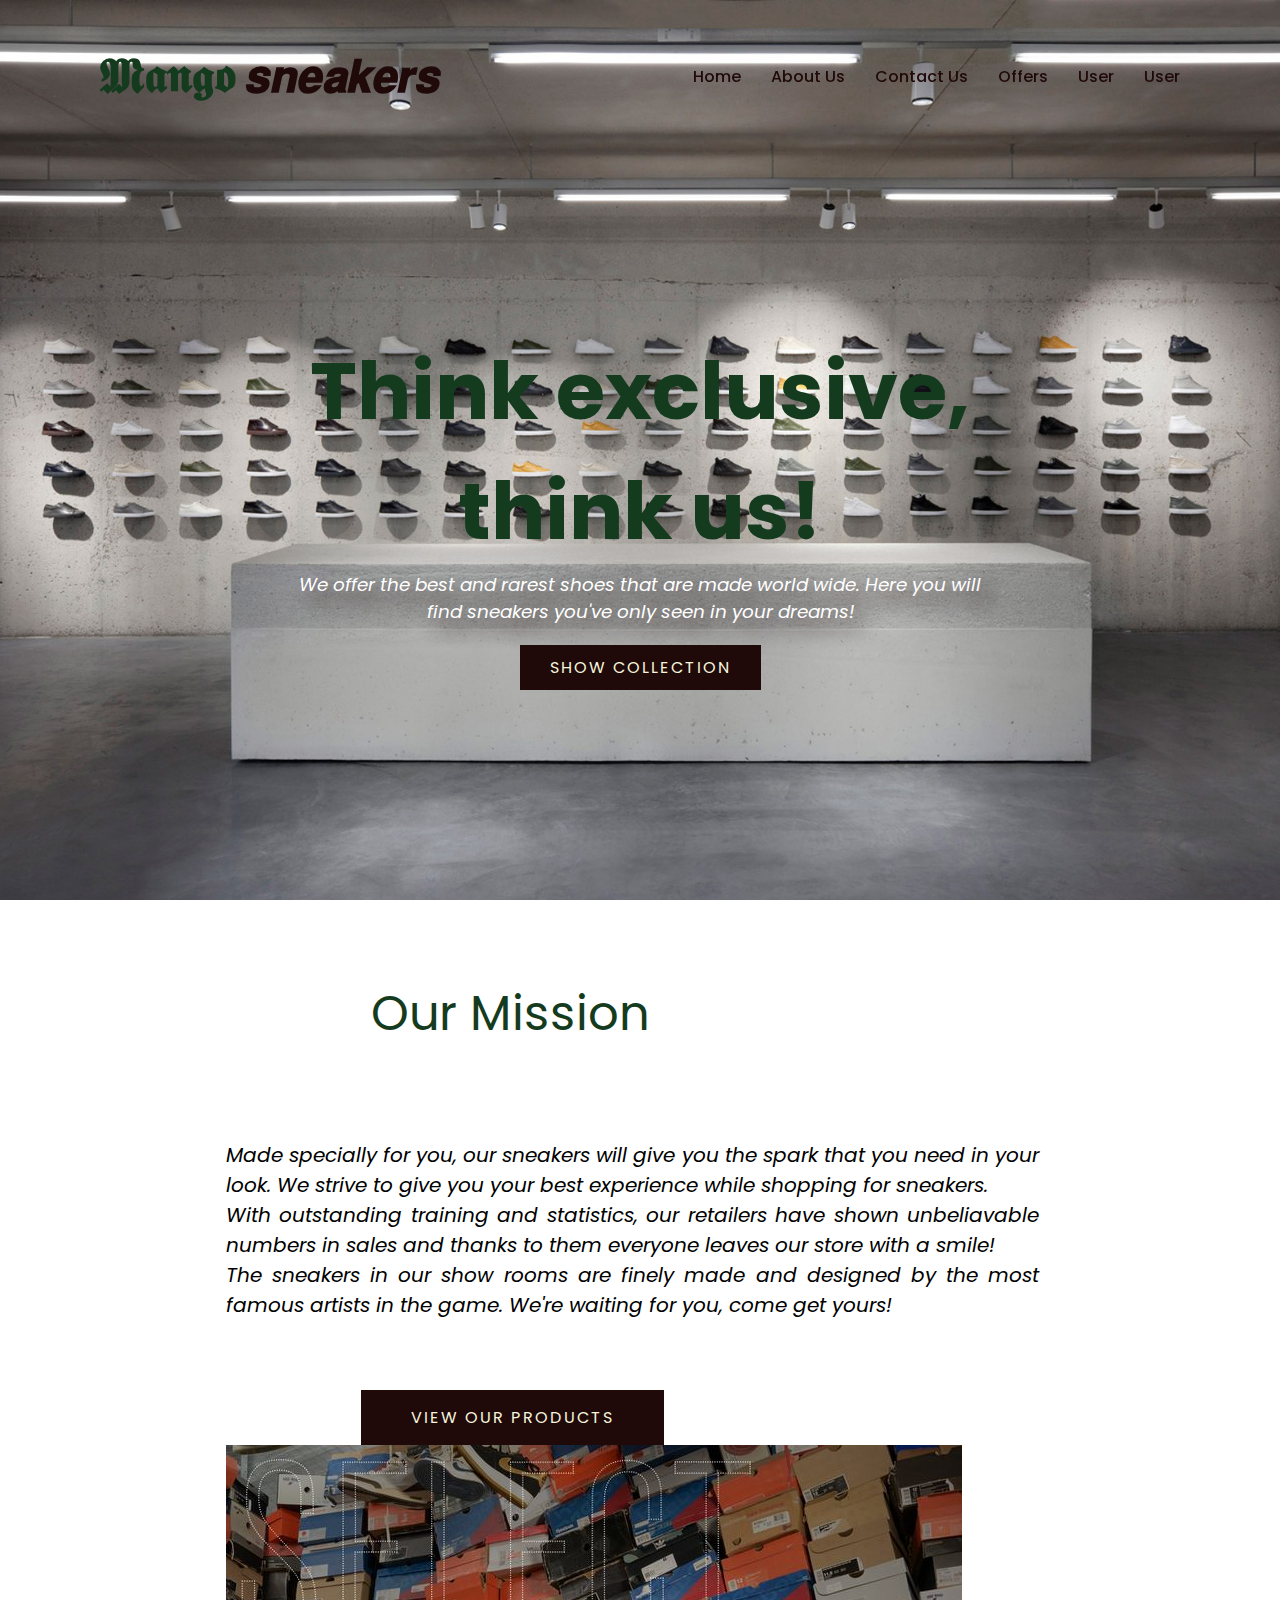
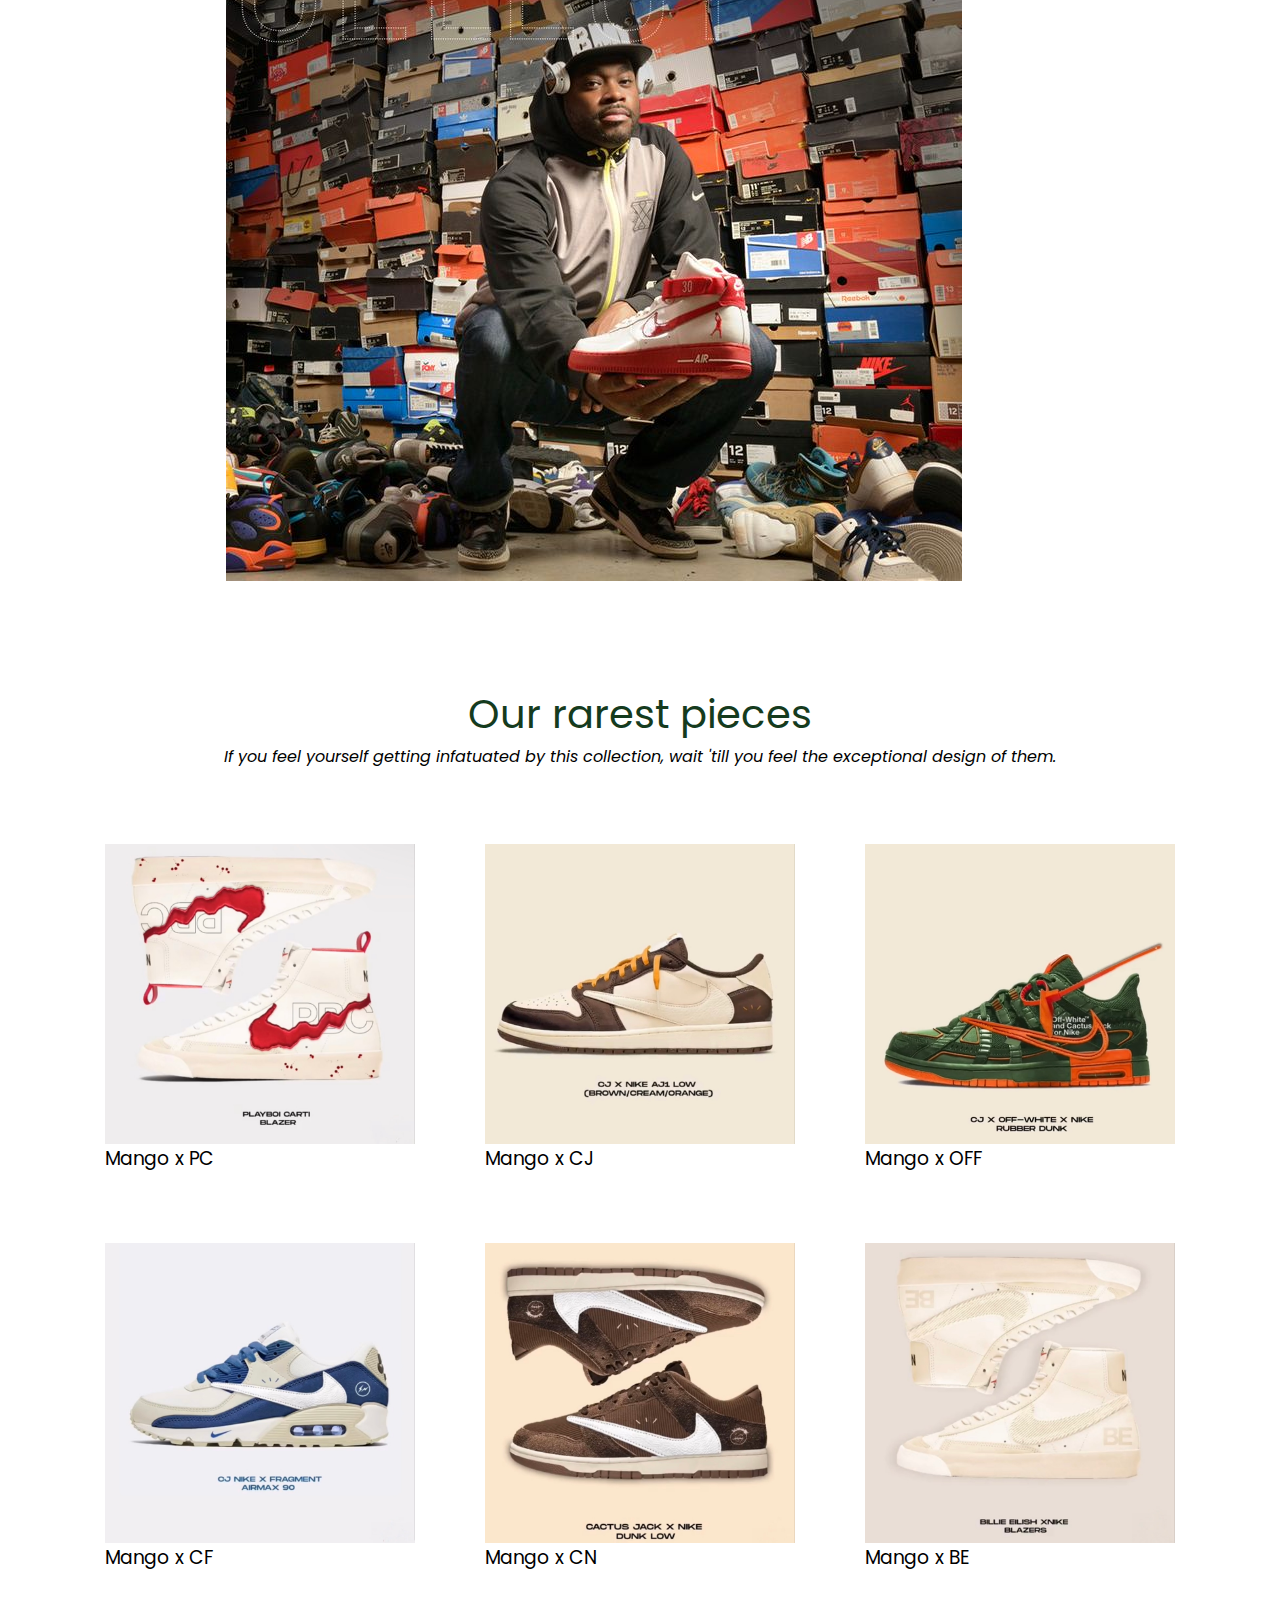
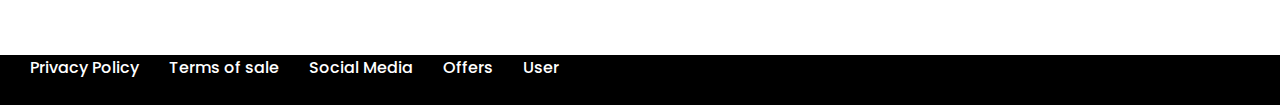
<file: index.html>
<!DOCTYPE html>
<html lang="en">
<head>
    <meta charset="UTF-8">
    <meta name="viewport" content="width=device-width, initial-scale=1.0">
    <title>Shop</title>
    <link rel="stylesheet" href="style.css"/>

</head>
<body class="home">
    <header>
        <a href="#" class="logo">𝕸𝖆𝖓𝖌𝖔<span> 𝙨𝙣𝙚𝙖𝙠𝙚𝙧𝙨</span></a>
        <ul class="nav">
            <li><a href="index.html">Home</a></li>
            <li><a href="aboutUs.html">About Us</a></li>
            <li><a href="contactus.php">Contact Us</a></li>
            <li><a href="offers.html">Offers</a></li>
            <li><a href="user.php">User</a></li>
            <li><a href="collabs.html">User</a></li>
        </ul>
    </header>



    <section class="banner" id="banner">
        <div class="content">
            <h2><br>Think exclusive, think us!</h2> 
            <p>We offer the best and rarest shoes that are made 
                world wide. Here you will find sneakers you've only seen in your dreams!
            </p>


            <a href="#" class="btn">Show Collection</a>

        </div>
    </section>


   <section class="Whatwedo" id="Whatwedo">
       <div class="row">
           <div class="col">
               <h2 class="title">Our Mission</h2>
               <p>
                   <br/><br/><br/>
                Made specially for you, our sneakers will give you the spark that you need in your look.
                We strive to give you your best experience while shopping for sneakers.<br/>
                With outstanding training and statistics, our retailers have shown unbeliavable numbers
                in sales and thanks to them everyone leaves our store with a smile!<br/>
                The sneakers in our show rooms are finely made and designed by the most famous artists in the game.
                We're waiting for you, come get yours!
               </p>
               <a href="#" class="btn2">View our products</a>
           </div>
           <div class="col">
               <div class="img">
                   <img src="img/af37ff65ed3c29e433ac4f7bb1ab9aba--shoe-game-famous-people.jpg"/>
               </div>
           </div>
       </div>
   </section>

<section class="products" id="products">
    <div class="title2">
       <h2 class="title">Our rarest pieces</h2>
       <p>If you feel yourself getting infatuated by this collection,
           wait 'till you feel the exceptional design of them.
       </p>
    </div>
       <div class="content">
           <div class="box">
                <div class="img">
                 <img src="img/OFF.jpg">
               </div>
               <div class="imgTxt">
                   <h3>Mango x OFF</h3>
                </div>
            </div>
            <div class="box">
                 <div class="img">
                  <img src="img/CJ.jpg">
                </div>
                <div class="imgTxt">
                    <h3>Mango x CJ</h3>
                 </div>
             </div>
           <div class="box">
            <div class="img">
             <img src="img/PC.jpg">
           </div>
           <div class="imgTxt">
               <h3>Mango x PC</h3>
            </div>
        </div>
        <div class="box">
            <div class="img">
             <img src="img/BE.jpg">
           </div>
           <div class="imgTxt">
               <h3>Mango x BE</h3>
            </div>
        </div>
        <div class="box">
            <div class="img">
             <img src="img/CN.jpg">
           </div>
           <div class="imgTxt">
               <h3>Mango x CN</h3>
            </div>
        </div>
        <div class="box">
             <div class="img">
              <img src="img/CF.jpg">
            </div>
            <div class="imgTxt">
                <h3>Mango x CF</h3>
             </div>
         </div>
       </div>
       
   </section>

    <script type="text/javascript">
    //hide and show--toggle, dmth checks for visibility
    //scrollY-property of the Window interface, kthen numrin e pixel-ave qe dokumenti eshte currently scrolled vertikalisht ne nje dritare
    //If the document isn't scrolled at all up or down, then scrollY is 0... bon edhe pa ata?
    window.addEventListener('scroll',function(){
        const header= document.querySelector('header');
        header.classList.toggle("sticky",window.scrollY>0)
    })
    </script>

            <footer>
             <div class="footer-div">   
                <ul class="navv">
            <li><a href="#bannerr">Privacy Policy</a></li>
            <li><a href="#about">Terms of sale </a></li>
            <li><a href="contactUs.html">Social Media</a></li>
            <li><a href="#treatment">Offers</a></li>
            <li><a href="#user">User</a></li>
            </ul> 
    </div>
</footer>
</body>
</html>
</file>
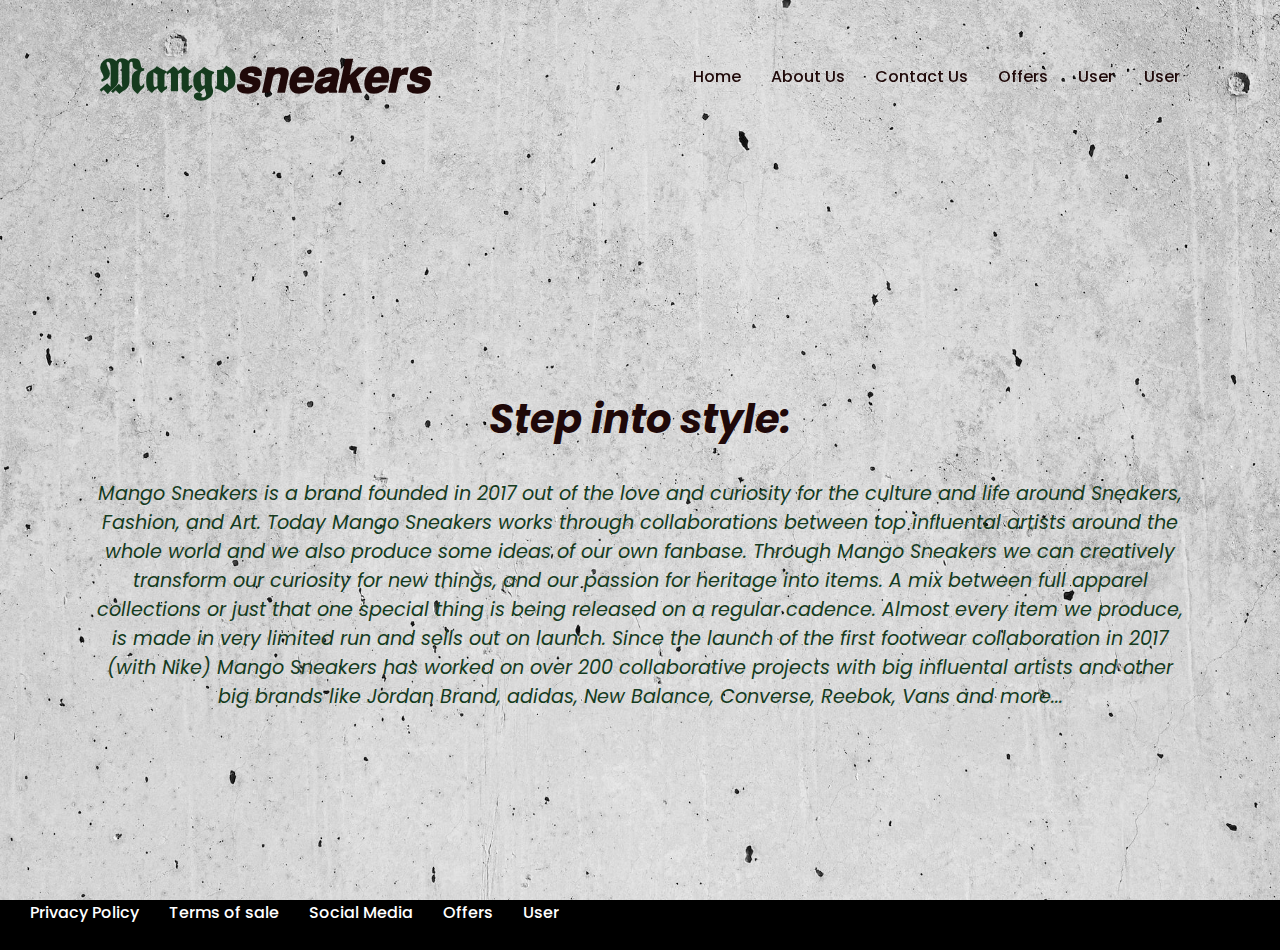
<file: aboutUs.html>
<!DOCTYPE html>
<html lang="en">
<head>
    <meta charset="UTF-8">
    <meta name="viewport" content="width=device-width, initial-scale=1.0">
    <title>Contact Us</title>
    <link rel="stylesheet" href="style.css"/>

</head>
<body class="aboutUs">

    <header>
        <a href="#" class="logo">𝕸𝖆𝖓𝖌𝖔<span>𝙨𝙣𝙚𝙖𝙠𝙚𝙧𝙨</span></a>
        <ul class="nav">
            <li><a href="index.html">Home</a></li>
            <li><a href="#about">About Us</a></li>
            <li><a href="contactus.php">Contact Us</a></li>
            <li><a href="offers.html">Offers</a></li>
            <li><a href="user.php">User</a></li>
            <li><a href="collabs.html">User</a></li>
        </ul>
    </header>

    <section class="banner3">

    <section class="step">
        <h1>
            Step into style: 
        </h1>
<p>
    Mango Sneakers is a brand founded in 2017 out of the love and curiosity for the culture and life around Sneakers, Fashion, and Art.
    Today Mango Sneakers works through collaborations between top influental artists around the whole world 
    and we also produce some ideas of our own fanbase.
    Through Mango Sneakers we can creatively transform our curiosity for new things, and our passion for heritage into items.
     A mix between full apparel collections or just that one special thing is being released on a regular cadence.
      Almost every item we produce, is made in very limited run and sells out on launch.
       Since the launch of the first footwear collaboration in 2017 (with Nike) 
       Mango Sneakers has worked on over 200 collaborative projects with big influental artists and other big brands like
     Jordan Brand, adidas, New Balance, Converse, Reebok, Vans and more...
       
</p>


</section>
    </section>


    <script type="text/javascript">
        //hide and show--toggle, dmth checks for visibility
        //scrollY-property of the Window interface, kthen numrin e pixel-ave qe dokumenti eshte currently scrolled vertikalisht ne nje dritare
        //If the document isn't scrolled at all up or down, then scrollY is 0... bon edhe pa ata?
        window.addEventListener('scroll',function(){
            const header= document.querySelector('header');
            header.classList.toggle("sticky",window.scrollY>0)
        })
        </script>

<footer>
    <div class="footer-div">   
       <ul class="navv">
   <li><a href="#bannerr">Privacy Policy</a></li>
   <li><a href="#about">Terms of sale </a></li>
   <li><a href="contactUs.html">Social Media</a></li>
   <li><a href="#treatment">Offers</a></li>
   <li><a href="#user">User</a></li>
   </ul> 
</div>
</footer>

    </body>

</html>
</file>
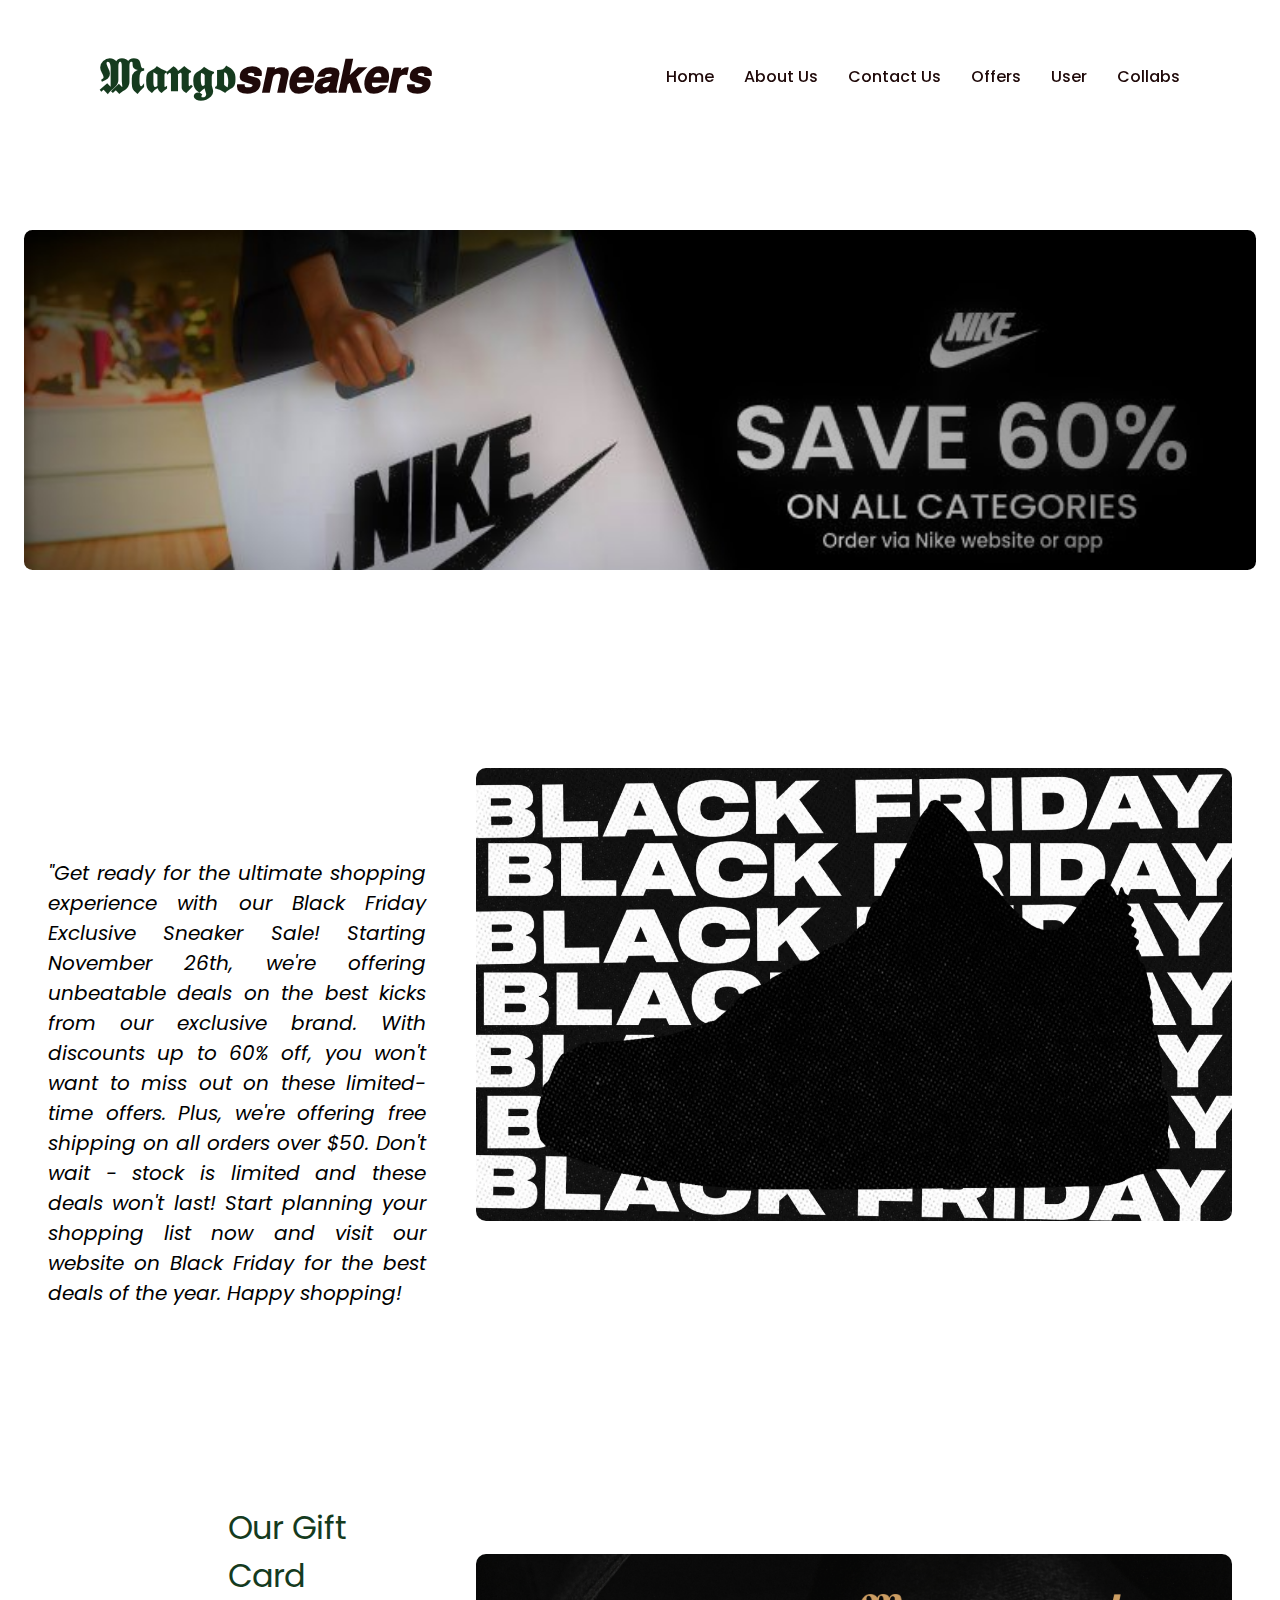
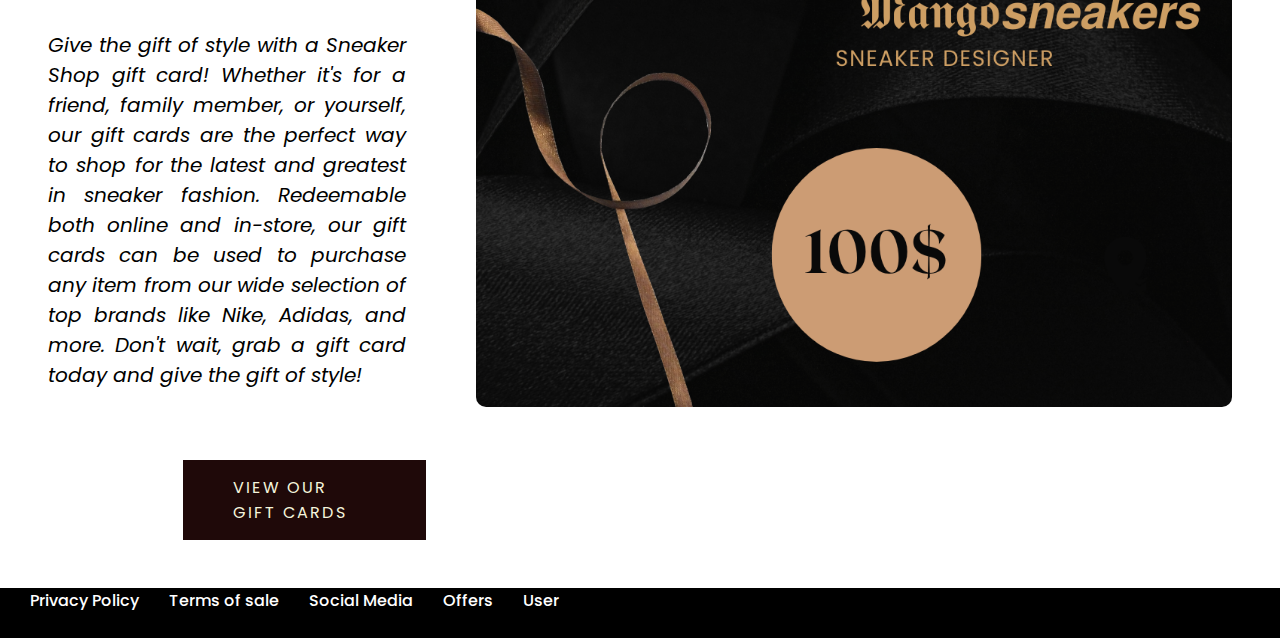
<file: offers.html>
<!DOCTYPE html>
<html lang="en">
<head>
    <meta charset="UTF-8">
    <meta name="viewport" content="width=device-width, initial-scale=1.0">
    <title>Contact Us</title>
    <link rel="stylesheet" href="style.css"/>


</head>
<body>

    <header>
        <a href="#" class="logo">𝕸𝖆𝖓𝖌𝖔<span>𝙨𝙣𝙚𝙖𝙠𝙚𝙧𝙨</span></a>
        <ul class="nav">
            <li><a href="index.html">Home</a></li>
            <li><a href="aboutUs.html">About Us</a></li>
            <li><a href="contactUs.php">Contact Us</a></li>
            <li><a href="offers.html">Offers</a></li>
            <li><a href="user.php">User</a></li>
            <li><a href="collabs.html">Collabs</a></li>
        </ul>
    </header>



    <section class="offer1" id="banner">
        <div class="content">
           
           
        </div>
    </section>

    <section class="Whatwedo" id="Whatwedo">
        <div class="rowO">
            <div class="colO">
                <p>
                    <br/><br/><br/>
                    "Get ready for the ultimate shopping experience with our Black Friday Exclusive Sneaker Sale! Starting November 26th,
                     we're offering unbeatable deals on the best kicks from our exclusive brand.
                     With discounts up to 60% off, you won't want to miss out on these limited-time offers.
                     Plus, we're offering free shipping on all orders over $50.
                     Don't wait - stock is limited and these deals won't last!
                     Start planning your shopping list now and visit our website on Black Friday for the best deals of the year. Happy shopping!
                </p>

            </div>

            <div class="col">
                <div class="sale">
                    <img src="img/wff9vk1v71ukoug37upx123.png"/>
                </div>
            </div>
        </div>
    </section>



    <section class="offer2" id="offer2">
        <div class="row2">
            <div class="col2">
                <h2 class="titleGift">Our Gift Card</h2>
                <p>
                    <br/>
                    Give the gift of style with a Sneaker Shop gift card!
                     Whether it's for a friend, family member, or yourself,
                     our gift cards are the perfect way to shop for the latest and greatest in sneaker fashion.
                     Redeemable both online and in-store,
                     our gift cards can be used to purchase any item from our wide selection of top brands like
                     Nike, Adidas, and more. Don't wait, grab a gift card today and give the gift of style!
                </p>
                <a href="#" class="btn2">View our Gift Cards</a>
            </div>
            <div class="col">
                <div class="img2">
                    <img src="img/MANGO SNEAKERSfinal.png"/>
                </div>
            </div>
        </div>
    </section>





    <footer>
        <div class="footer-div">   
           <ul class="navv">
       <li><a href="#bannerr">Privacy Policy</a></li>
       <li><a href="#about">Terms of sale </a></li>
       <li><a href="contactUs.html">Social Media</a></li>
       <li><a href="#treatment">Offers</a></li>
       <li><a href="#user">User</a></li>
       </ul> 
</div>
</footer>

    <script type="text/javascript">
        //hide and show--toggle, dmth checks for visibility
        //scrollY-property of the Window interface, kthen numrin e pixel-ave qe dokumenti eshte currently scrolled vertikalisht ne nje dritare
        //If the document isn't scrolled at all up or down, then scrollY is 0... bon edhe pa ata?
        window.addEventListener('scroll',function(){
            const header= document.querySelector('header');
            header.classList.toggle("sticky",window.scrollY>0)
        })
        </script>

    </body>

</html>
</file>
<file: style.css>
@import url('https://fonts.googleapis.com/css?family=Poppins:200,300,400,500,600,700,800,900&display=swap');

*{
    margin:0;
    padding: 0;
    box-sizing:border-box ;
    font-family: 'Poppins', sans-serif;
    scroll-behavior: smooth;
}
.home{
    min-height: 1000px;
    width: 100%;
}

p{
    font-weight:400;
    font-style: oblique;
    color:black;
}

.banner{
    display: flex;
    position:relative;
    width:100%;
    min-height:100vh;
    justify-content: center;
    align-items: center;
    background: url(img/ETQ-Store-Amsterdam-by-Studio-Jos-van-Dijk_dezeen_1568_7.jpg);
    background-size: cover;
}

.banner .content{
    max-width:700px;
    text-align:center;
}

.banner .content h2{
    font-size: 5em;
    color: rgb(21, 59, 30);
}
.banner .content p{
    font-size: 1.15em;
    color: white;
    text-shadow: 10px 10px 20px #1f0909 ;
}

.btn{
    font-size:1em;
    color: beige;
    background:#1f0909;
    display:inline-block;
    padding: 10px 30px;
    margin-top: 20px;
    text-transform: uppercase;
    text-decoration: none;
    letter-spacing: 2px;
    transition:0.5s;
}

.btn2{
    font-size:1em;
    color: beige;
    background:#1f0909;
    display:inline-block;
    padding: 15px 50px;
    margin-left: 135px;
    margin-top: 70px;
    text-transform: uppercase;
    text-decoration: none;
    letter-spacing: 2px;
    transition:0.5s;
}

.btn:hover{
    letter-spacing: 4px;
}

.btn2:hover{
    letter-spacing: 6px;
}


header{
    display:flex;
    justify-content: space-between;
    align-items: center;
    position: fixed;
    transition: 0.5s;
    top:0;
    left: 0;
    width:100%;
    padding: 40px 100px;
    z-index: 10000;
}

header.sticky{
    background: white;
    padding:10px 100px ;
    box-shadow: 0 20 20px #1f0909;
}

header.sticky .logo span{
    color:#1f0909;
}
header .sticky .nav li a {
    color:white;
}

header .logo{
    color: rgb(21, 59, 30);
    font-weight: 800;
    font-size: 3em;
    text-decoration: none;
}
header .logo span{
    color:#1f0909;
}

header .nav{
    display: flex;
    position: relative;
}
header .nav li{
    list-style: none;
    margin-left: 30px;
}
header .nav li a{
    text-decoration: none;
    color: #1f0909;
    font-weight: 500;
}
header .nav li a:hover{
    color: #1f0909;
    letter-spacing: 1px;
    text-decoration: underline;

}
section{
    padding:48px;
}

.row{
    position:relative;
    width:100%;
    display: flex;
    justify-content: space-between;
    
}

 .row .col{
    position: relative;
    width: 70%;
    /*line-height: 1cm;*/
}
 .row .col h2{
    color: rgb(21, 59, 30);
    font-size: 3em ;
    font-weight: 400;
    margin-top: 30px;
    margin-left: 145px;
} 

.row .col p{
    font-size: 20px ;
    margin-right: 15px;
}


.row .col .img{
    position: relative;
    width:100%;
    height:100% ;
    
    font-family: 'Poppins', sans-serif;
}

 /*.row .col .img img{
    position: absolute;
    top: 0;
    left: 0;
    width: 100%;
    height:100%;
    object-fit: cover;
} */



.title2{
    width: 100%;
    display: flex;
    justify-content: center;
    align-items: center;
    flex-direction: column;
}

.products .content{
    display: flex;
    justify-content: center;
    flex-direction: row-reverse;
    flex-wrap: wrap;
    margin-top: 40px;
}

.products .content .box{
    width: 340px;
    margin:20px;
    border: 15px solid #fff;
    box-shadow: 0 20 35px rgba(0, 0, 0, 0.08);
}

.products .content .box .img {
    position: relative;
    width: 100%;
    height: 300px;
}

.products .content .box .img img{
    position: absolute;
    top: 0;
    left: 0;
    width: 100%;
    height: 100%;
    object-fit: cover;
}

.products .content .box .imgTxt {
    padding: 15px 0 20;

}
.products .content .box .imgTxt h3{
    font-weight: 400;
    color: black;
}


/*
.lista2-div{
   display: flex;
   list-style-type: none;
}

.lista2-div li{
  margin-left: 20%;
  color: whitesmoke;
  margin-top: 20px;
  margin-top: 0%;
  color: white;
  
}
.lista2-div a{
  color: white;
}*/

.footer-div {
      height: 50px ;
      display: flex;
      background-color: black;;
    }

footer .navv{
    display: flex;
    position: relative;
}
footer .navv li{
    list-style: none;
    margin-left: 30px;
}
footer .navv li a{
    text-decoration: none;
    color: white;
    font-weight: 500;
}


/*------------------About Us----------------------*/

.aboutUs {
    width: 100%;
    height: 100%;
    margin: 0;
    padding: 0;
    overflow-x: hidden;
}

.banner3 {
    display: flex;
    position:relative;
    width:100%;
    min-height:100vh;
    justify-content: center;
    align-items: center;
    background: url(img/wesley-tingey--Irs24DzLxM-unsplash.jpg);
    background-size: cover; 

}

.step h1 {
    display:block;
    text-align: center;
    margin-top: 200px;
    font-style: oblique;
    font-size: 2.5em;
    color: #1f0909;
}

.step p {
    display: block;
    text-align: center;
    font-size: 1.2em;
    margin-top: 30px;
    color: rgb(21, 59, 30);
}



/*------------------CONTACT US---------------*/



.form-status {
    padding:8px;
    text-align: center;
    color:white;
    margin-top:8px;
    margin-bottom:-24px;
  }


.banner2 {
    display: flex;
    position:relative;
    width:100%;
    min-height:100vh;
    justify-content: center;
    align-items: center;
    background: url(img/volfangel-edited-j6aqzlHxNk-unsplash.jpg);
    background-size: cover; 
}

.roww

{

    width:100%;
   
    display: flex;

    position:relative; 

    justify-content: space-between;

}

.col-1

{

    flex-basis: 50%;

    min-width: 300px;

}

.contact{
    display: flex;
    position:relative;
    width:100%;
    min-height:100vh;
    justify-content: center;
    align-items: center;
 
}
.title3{
    width: 100%;
    display: flex;
    justify-content: center;
    align-items: center;
    flex-direction: column;
}
.contact .title3{
    max-width:900px;
    text-align:center;
}

.contact .title3 h2{
    font-size: 5em;
    color: white;
   opacity: 0.5;
}
.contact .title3 p{
    font: 1em sans-serif;
    color: white;
    opacity: 0.5;
}

.contact .formContact{

    margin-left: 150px;
    margin-top: 50px;
        width: 300px;
    
        height: 400px;
    
        position: relative;
    
        top: 50px;
    
        left: 120px;
    
        background: rgba(0,0,0,0.6);
}

.formContact{

    position: relative;

	margin: 0 auto 100px;

	padding: 45px;

    text-align: center;
}



.formContact .inputBox{

    font-family: sans-serif;

    opacity: 0.7;

	outline: none;

    border: none;

    border-bottom: 1px solid black;

	width: 100%;

	margin: 0 0 15px;

	padding: 15px;

	font-size: 14px;
}


.inputBox h3 {
    color: white;
}



/*------------------ContactUsPart2----------------------*/

  /* Form */


.main-form {
    background: rgb(125, 111, 91);
    padding-top: 50px;
    padding-right: 20px;
    padding-bottom: 50px;
    padding-left: 20px;
    background-color: rgba (0, 0, 0, 0.1);
}

.form-group {
  position: relative;
  margin-bottom: 28px;
}

.gt-input {
  width:400px;
  height:48px; 
  padding:0 20px;
  font-size:20px;
  border:0;
}

.gt-text {
  padding:10px 20px;
  height:100px;
  width:100%;
  font-family:"Roboto";
  font-size:20;
}

.gt-input:focus {
  outline:none;
}

.form-group label {
  position: absolute;
  font-size:18px;
  color:pink;
  transition: all .4s;
  top:24px;
  transform:translateY(-50%);
  margin-left:24px;
  cursor:text;
  z-index: 1;
}

.gt-button {
  width:100%;
  height:60px;
  font-size:20px;
  text-transform: uppercase;
  letter-spacing: 4px;
  border:0;
  color:white;
  background:#00485a;
  transition:.4s;
  cursor: pointer;
}

.gt-button:hover {
  background:#01708b;
}

.form-status {
  padding:8px;
  text-align: center;
  color:white;
  margin-top:8px;
  margin-bottom: -10px;
}

.move-up {
  margin-top:-32px;
  margin-left:0px;
  font-size:14px;
  background:#ff0000;
  border-radius:8px 0;
  color:white;
  padding:4px 8px;
  min-width:100px;
}

/*------------------Offers----------------------*/

.rowO{
    position:relative;
    width:100%;
    display: flex;
    justify-content: space-between;
    
}

 .rowO .colO{
    position: relative;
    width: 70%;
    /*line-height: 1cm;*/
}
.title{
    color: rgb(21, 59, 30);
    font-size: 40px ;
    font-weight: 400;
} 

.rowO .colO p{
    font-size: 20px ;
    margin-top: 150px;
    text-align:justify;
}

.rowO .colO .sale{
    position: relative;
    width: 100%;
    height: 100%;
    
    font-family: 'Poppins', sans-serif;
}

.sale img{
    margin-top: 150px;
    margin-left: 50px; 
    width: 20cm;
    height: 12cm;
    border-radius: 10px;
}

.offer1{

    display:flex;
    position:relative;
    margin-top: 270px;
    margin-left: auto;
    margin-right: auto;
    width: 1450px;
    height:400px;
    zoom: 0.85;
    overflow: hidden;
    justify-content: center;
    align-items: center;
    background: url(img/Nike-Promo-Code.jpg);
    background-size: cover;
    border-radius: 10px;
}

.offer1 .content{
    max-width:700px;
    text-align:center;
}

.offer1 .content h2{
    font-size: 5em;
    color: rgb(21, 59, 30);
}
.offer1 .content p{
    margin-top: 50px;
    font-size: 1.15em;
    color: white;
    text-shadow: 10px 10px 20px #1f0909 ;
    text-align: justify;
}


.row2{
    position:relative;
    width:100%;
    display: flex;
    justify-content: space-between;
    
}

 .row2 .col2{
    position: relative;
    width: 70%;
    /*line-height: 1cm;*/
}
.titleGift{
    color: rgb(21, 59, 30);
    font-size: 2em ;
    font-weight: 400;
    margin-left: 180px;
    margin-right: 50px;
    margin-top: 100px;
    text-align: left ;
} 

.row2 .col2 p{
    font-size: 20px ;
    text-align:justify;
    margin-right: 20px;
}


.row2 .col2 .img2{

    margin-top: 100px;
    margin-left: 50px; 
    width: 25cm;
    height: 15cm;
    border-radius: 10px;    
}

.img2 img {
    margin-top: 150px;
    margin-left: 50px; 
    margin-bottom: 70px;
    width: 20cm;
    height: 12cm;
    border-radius: 10px;
}

/*------------------User----------------------*/

.user{
    display: flex;
    position:relative;
    width:100%;
    min-height:100vh;
    height: 800px;
    justify-content: center;
    align-items: center;
    background: url(img/bck.jpeg);
    background-size: cover;
}

.user{
    flex-direction:column;
}

button {
    border-radius: 20px;
    border: 1px solid #ff0101 ;
    background-color: #ff0101;
    color: #FFFFFF;
    font-size: 12px;
    font-weight: bold;
    padding: 12px 45px;
    letter-spacing: 1px;
    text-transform: uppercase;
    transition: transform 80ms ease-in;
}

button:active {
    transform: scale(0.95);
}

button:focus {
    outline: none;
}

button.ghost {
    background-color: transparent;
    border-color: #FFFFFF;
}

form {
    background-color: #FFFFFF;
    display: flex;
    align-items: center;
    justify-content: center;
    flex-direction: column;
    padding: 0 60px;
    height: 100%;
    text-align: center;
}

input {
    background-color: #eee;
    border: none;
    padding: 12px 15px;
    margin: 8px 0;
    width: 100%;
}

.container {
    background-color: #fff;
    border-radius: 10px;
      box-shadow: 0 14px 28px rgba(0,0,0,0.25), 
            0 10px 10px rgba(0,0,0,0.22);
    position: relative;
    overflow: hidden;
    width: 768px;
    max-width: 100%;
    min-height: 480px;
    margin-top: 100px;
}

.form-container {
    position: absolute;
    top: 0;
    height: 100%;
    transition: all 0.6s ease-in-out;
}

.sign-in-container {
    left: 0;
    width: 50%;
    z-index: 2;
}

.container.right-panel-active .sign-in-container {
    transform: translateX(100%);
}

.sign-up-container {
    left: 0;
    width: 50%;
    opacity: 0;
    z-index: 1;
}

.container.right-panel-active .sign-up-container {
    transform: translateX(100%);
    opacity: 1;
    z-index: 5;
    animation: show 0.6s;
}

@keyframes show {
    0%, 49.99% {
        opacity: 0;
        z-index: 1;
    }
    
    50%, 100% {
        opacity: 1;
        z-index: 5;
    }
}

.overlay-container {
    position: absolute;
    top: 0;
    left: 50%;
    width: 50%;
    height: 100%;
    overflow: hidden;
    transition: transform 0.6s ease-in-out;
    z-index: 100;
}

.container.right-panel-active .overlay-container{
    transform: translateX(-100%);
}

.overlay {
    background: #ff0101;
    background: -webkit-linear-gradient(to right, #f96464, #ff0101);
    background: linear-gradient(to right, #f96464,#ff0101);
    background-repeat: no-repeat;
    background-size: cover;
    background-position: 0 0;
    color: #FFFFFF;
    position: relative;
    left: -100%;
    height: 100%;
    width: 200%;
      transform: translateX(0);
    transition: transform 0.6s ease-in-out;
}

.container.right-panel-active .overlay {
      transform: translateX(50%);
}

.overlay-panel {
    position: absolute;
    display: flex;
    align-items: center;
    justify-content: center;
    flex-direction: column;
    padding: 0 40px;
    text-align: center;
    top: 0;
    height: 100%;
    width: 50%;
    transform: translateX(0);
    transition: transform 0.6s ease-in-out;
}

.overlay-left {
    transform: translateX(-20%);
}

.container.right-panel-active .overlay-left {
    transform: translateX(0);
}

.overlay-right {
    right: 0;
    transform: translateX(0);
}

.container.right-panel-active .overlay-right {
    transform: translateX(20%);
}

.social-container {
    margin: 20px 0;
}

.social-container a {
    border: 1px solid #DDDDDD;
    border-radius: 50%;
    display: inline-flex;
    justify-content: center;
    align-items: center;
    margin: 0 5px;
    height: 40px;
    width: 40px;
}


* {
    box-sizing: border-box;
  }
/* The flip card container - set the width and height to whatever you want. We have added the border property to demonstrate that the flip itself goes out of the box on hover (remove perspective if you don't want the 3D effect */
.flip-card {
    background-color: transparent;
    width: 300px;
    height: 300px;
 
    
    perspective: 1000px; /* Remove this if you don't want the 3D effect */
  }
  
  /* This container is needed to position the front and back side */
  .flip-card-inner {
    position: relative;
    width: 100%;
    height: 100%;
    text-align: center;
    transition: transform 0.8s;
    transform-style: preserve-3d;
  }
  
  /* Do an horizontal flip when you move the mouse over the flip box container */
  .flip-card:hover .flip-card-inner {
    transform: rotateY(180deg);
  }
  
  /* Position the front and back side */
  .flip-card-front, .flip-card-back {
    position: absolute;
    width: 100%;
    height: 100%;
    -webkit-backface-visibility: hidden; /* Safari */
    backface-visibility: hidden;
    border-radius: 10px;
  }
  
  /* Style the front side (fallback if image is missing) */
  .flip-card-front {
    background-color: transparent;
    color: black;
  }
  
  /* Style the back side */
  .flip-card-back {
    background-color: #ff0101;
    color: transparent;
    transform: rotateY(180deg);
    border-radius: 10px;
  }
    .ul .nav {
        flex-direction: column;
      align-items: center;
    }
 .img {
    flex-direction: column;
    align-items: center;
     width: min-content;
     height: min-content;
 }
 .p {
     font-size: 3em;
 }















 

 /*------------------Collabs----------------------*/

 * {
    box-sizing: border-box;
  }


/* .slider{
width:700px;
height: 500px;
border-radius: 10px;
padding-top: 60px;
overflow:hidden;
}

.slides{
width: 100%;
height: 200px;
display:flex;
} */
/* 
@media only screen and (max-width: 300px){
.header{
  flex-direction: column;
  align-items: center;
}

.headerList{
  padding: 0;
  flex-direction: column;
}
.header .logo {
    flex-direction: column;
    align-items: center;
  }
.header>img{
  width: 50px;
  height: 50px;
  direction: inherit;
}
.h2 {
    display: flex;
    font-weight: 100;
    text-align: center;
}
.h2 .title {
    display: flex;
    font-weight: 100;
    text-align: center;
}
.aboutus .title4 p {
    font-size: 0.2em;
    color: rgb(129, 66, 63);
}
.banner {
 
    width: 50%;
    min-height: 50vh;
    padding: 0px;
    background: url(img/mk.jpeg);
    background-size: cover;
}

} */

/* The flip card container - set the width and height to whatever you want. We have added the border property to demonstrate that the flip itself goes out of the box on hover (remove perspective if you don't want the 3D effect */
.flip-card {
background-color: transparent;
width: 300px;
height: 300px;


perspective: 1000px; /* Remove this if you don't want the 3D effect */
}

/* This container is needed to position the front and back side */
.flip-card-inner {
position: relative;
width: 100%;
height: 100%;
text-align: center;
transition: transform 0.8s;
transform-style: preserve-3d;
}

/* Do an horizontal flip when you move the mouse over the flip box container */
.flip-card:hover .flip-card-inner {
transform: rotateY(180deg);
}

/* Position the front and back side */
.flip-card-front, .flip-card-back {
position: absolute;
width: 100%;
height: 100%;
-webkit-backface-visibility: hidden; /* Safari */
backface-visibility: hidden;
border-radius: 10px;
}

/* Style the front side (fallback if image is missing) */
.flip-card-front {
background-color: transparent;
color: black;
}

/* Style the back side */
.flip-card-back {
background-color: #ff0157;
color: transparent;
transform: rotateY(180deg);
border-radius: 10px;
}
.ul .nav {
    flex-direction: column;
  align-items: center;
}
.img {
flex-direction: column;
align-items: center;
 width: min-content;
 height: min-content;
}
.p {
 font-size: 3em;
}
.aboutus .content .box .img img {
position: absolute;
top: 0;
left: 0;
width: 30%;
height: 30%;
object-fit: cover;
}

/* @media screen and (max-width: 600px){
.header{
    flex-direction: column;
    align-items: center;
    
  }

  .headerList{
    padding: 0;
    flex-direction: column;
  }

header .logo {
    flex-direction: column;
    font-weight: 200;
    font-size: 0.5em;
}
.banner .content h2 {
    flex-direction: column;
    font-size: 1em;
}
.btn {
    flex-direction: column;
    font-size: 0.2em;
}


.banner {
display: flex;
position: relative;
width: 20%;
min-height: 10vh;
justify-content: center;
align-items: center;
background: url(img/mk.jpeg);
background-size: cover;
}
.banner .content p {
    flex-direction: column;
    font-size: 0.2em;
}
}   */


 
@media  screen and (max-width: 1500px) {
.blog-post__info{
    max-width:80vw;
}
.blog-post__img{
    
    max-width: 35rem;
    height: 30rem;
    transform: translateX(-8rem);
    position: relative;
}

.blog-post__img img{
    width: 90%;
    height: 90%;
    object-fit: cover;
    display: block;
    border-radius: .8rem;
}

.container1{
    padding-top: 50px;
}
.row p{
    text-align: justify;
    text-justify: inter-word;
}
.row{
    flex-direction: column;
    align-items: center;
}

.aboutus{
    margin: 0px 0px;
}
  
 }

@media  screen and (max-width: 1000px) {

.user{
    flex-direction:column;
}
.blog-post__img::before{
    max-width:70%;
}

.blog-post__info{
    max-width:70%;
}
.blog-post__img{
    max-width: 35rem;
    height: 30rem;
    transform: translateX(-8rem);
    position: relative;
}

.blog-post__img img{
    width: 90%;
    height: 90%;
    object-fit: cover;
    display: block;
    border-radius: .8rem;
}
header {  

  flex-direction: column;
 }
header ul, header.sticky ul{
    width: 80vw;
    flex-wrap: wrap;
    align-items: center;
    justify-content: space-evenly;
}
.banner .content h2{
    font-size:3em ;
}
.row{
    flex-direction: column;
    align-items: center;

}
.row p{
    text-align: justify;
    text-justify: inter-word;
}

.aboutus{
    margin: 0px 0px;
}
.aboutus .content {
    flex-direction: column;
    align-items: center;
   justify-content: space-around;
 }
}





@media  screen and (max-width: 700px) {
.blog-post__info{
    max-width:80vw;
}
.blog-post__img{
    
    max-width: 35rem;
    height: 30rem;
    transform: translateX(-8rem);
    position: relative;
}

.blog-post__img img{
    width: 90%;
    height: 90%;
    object-fit: cover;
    display: block;
    border-radius: .8rem;
}

.treatment .title5 .title{
    font-size: 4em;
}
.contact{
    display: flex;
    flex-direction: column;
    align-items: center;
    justify-content: space-between;
    padding-top: 250px;

}
.contact .title3{
    align-items: center;
    text-align: center;
}
.products .content{
    justify-content: space-around;
    
}
.title{
       text-align: center;
   }
.row p{
    text-align: justify;
    text-justify: inter-word;
}
.row{
    flex-direction: column;
    align-items: center;
    padding-left: 0px;
    padding-right: 0px;
}
   .banner{
       background: unset;
       background-color: #f0c1d1;
   }
header {  
  
    flex-direction: column;
   
   }
  header ul, header.sticky ul{
    width: 80vw;
    flex-wrap: wrap;
    align-items: center;
    justify-content: space-evenly;
  }
  .banner .content h2{
      font-size:3em ;
      margin-top: 100px;
  }
  .footer{
      height: 40vh;
      bottom: 0;

  }
  
  .aboutus .content {
    flex-direction: column;
    align-items: center;
   justify-content: space-around;
 }
 
 }

 @media  screen and (max-width: 380px) {
    .blog-post__info{
        max-width:80vw;
    }
    .blog-post__img{
        
        max-width: 35rem;
        height: 30rem;
        transform: translateX(-8rem);
        position: relative;
    }

    .blog-post__img img{
        width: 90%;
        height: 90%;
        object-fit: cover;
        display: block;
        border-radius: .8rem;
    }
     .treatment .title5 .title{
         font-size: 3em;
     }
     .contact .formContact .form-contact{
         width: 70vw;
     }
    .products .content{
        justify-content: space-around;
        
    }
    .title{
           text-align: center;
       }
    .row p{
        text-align: justify;
        text-justify: inter-word;
    }
    .row{
        flex-direction: column;
        align-items: center;
        padding-left: 0px;
        padding-right: 0px;
    }
       .banner{
           background: unset;
           background-color: #f0c1d1;
       }
    header {  
      
        flex-direction: column;
       
       }
      header ul, header.sticky ul{
        width: 80vw;
         flex-wrap: wrap;
         align-items: center;
         justify-content: space-evenly;
      }
      .banner .content h2{
          font-size:3em ;
          margin-top: 100px;
      }
      .footer{
          height: 40vh;
          bottom: 0;
      }
      .aboutus .title4{
          margin-top: 100px;
      }
      .aboutus .content {
         flex-direction: column;
         align-items: center;
        justify-content: space-around;
      }
     }
</file>
